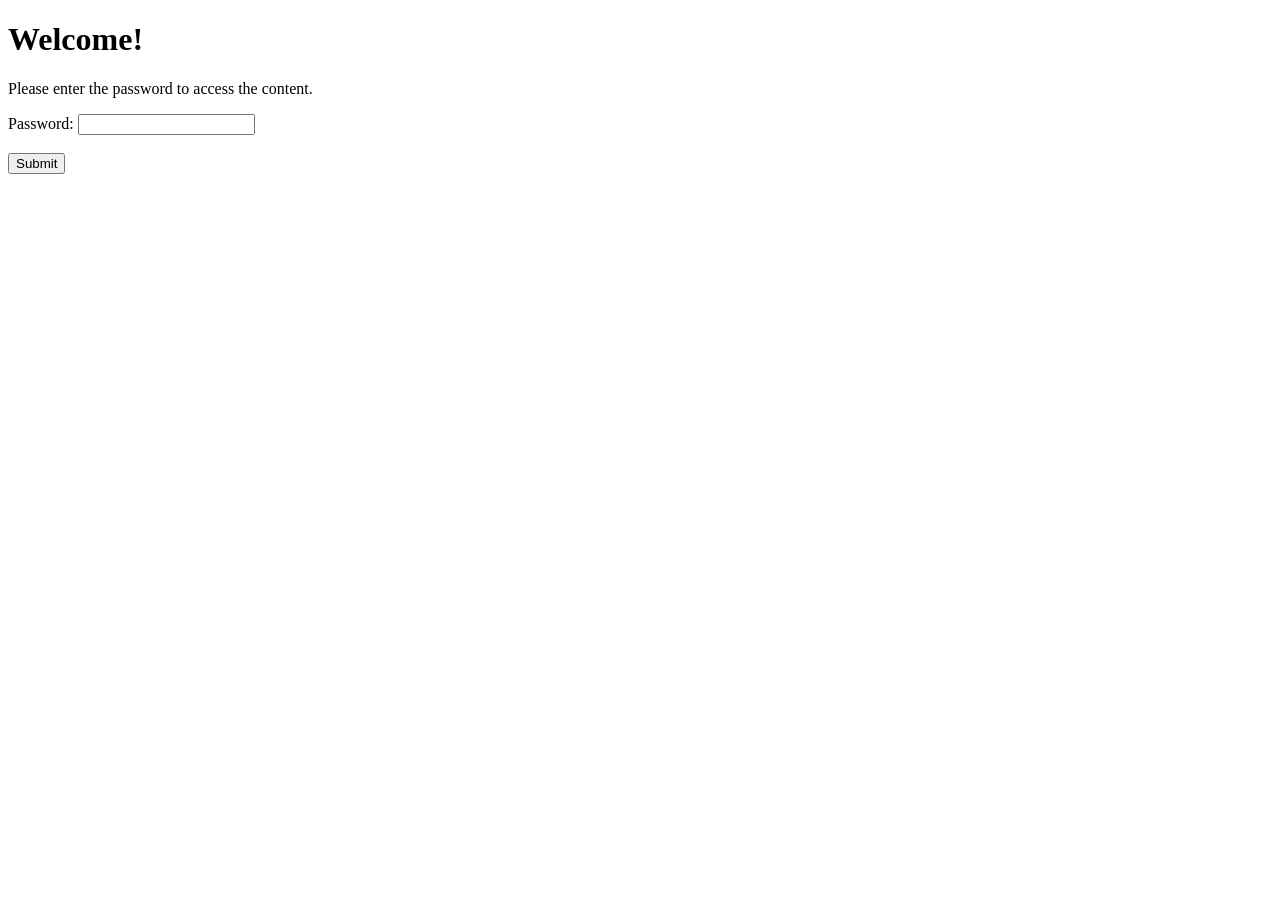
<file: index.html>
<!DOCTYPE html>
<html lang="en">
<head>
    <meta charset="UTF-8">
    <meta name="viewport" content="width=device-width, initial-scale=1.0">
    <title>PPH Group Inc. - Advanced Trucking solutions</title>
    <link rel="stylesheet" href="styles.css">
    <script>
        if (!localStorage.getItem('authenticated')) {
            window.location.href = 'password.html';
        }
    </script>
</head>
<body>
    <header>
        <div class="container">
            <nav>
                <div class="logo">PPH Group Inc.</div>
                <div class="nav-links">
                    <a href="index.html">Home</a>
                    <a href="about.html">About</a>
                    <a href="services.html">Services</a>
                    <a href="careers.html">Careers</a>
                    <a href="contact.html">Contact</a>
                    <a href="#" id="logout">Logout</a>
                </div>
            </nav>
        </div>
    </header>

    <main>
        <section class="hero">
            <div class="container">
                <h1>Trucking/logistics solutions</h1>
                <p>more info coming soon.</p>
                <a href="contact.html" class="btn">Get Started</a>
            </div>
        </section>

        <section class="features">
            <div class="container">
                <h2>Our Features</h2>
                <div class="feature-grid">
                    <div class="feature">
                        <h3>soon</h3>
                        <p>soon.</p>
                    </div>
                    <div class="feature">
                        <h3>soon</h3>
                        <p>soon.</p>
                    </div>
                    <div class="feature">
                        <h3>soon</h3>
                        <p>soon.</p>
                    </div>
                </div>
            </div>
        </section>
    </main>

    <footer>
        <div class="container">
            <div class="footer-content">
                <div class="footer-section">
                    <h3>PPH Group Inc.</h3>
                    <p>Advanced trucking solutions.</p>
                </div>
                <div class="footer-section">
                    <h3>Contact</h3>
                    <p>Email: info@pphgroupinc.com</p>
                    <p>Phone: (905) 781-6500</p>
                </div>
                <div class="footer-section">
                    <h3>Follow Us</h3>
                    <div class="social-links">
                        <a href="#">Twitter</a>
                        <a href="#">LinkedIn</a>
                        <a href="#">Facebook</a>
                    </div>
                </div>
            </div>
            <div class="copyright">
                <p>&copy; 2025 PPH Group Inc. All rights reserved.</p>
            </div>
        </div>
    </footer>

    <script>
        document.getElementById('logout').addEventListener('click', function(e) {
            e.preventDefault();
            localStorage.removeItem('authenticated');
            window.location.href = 'password.html';
        });
    </script>
</body>
</html>
</file>
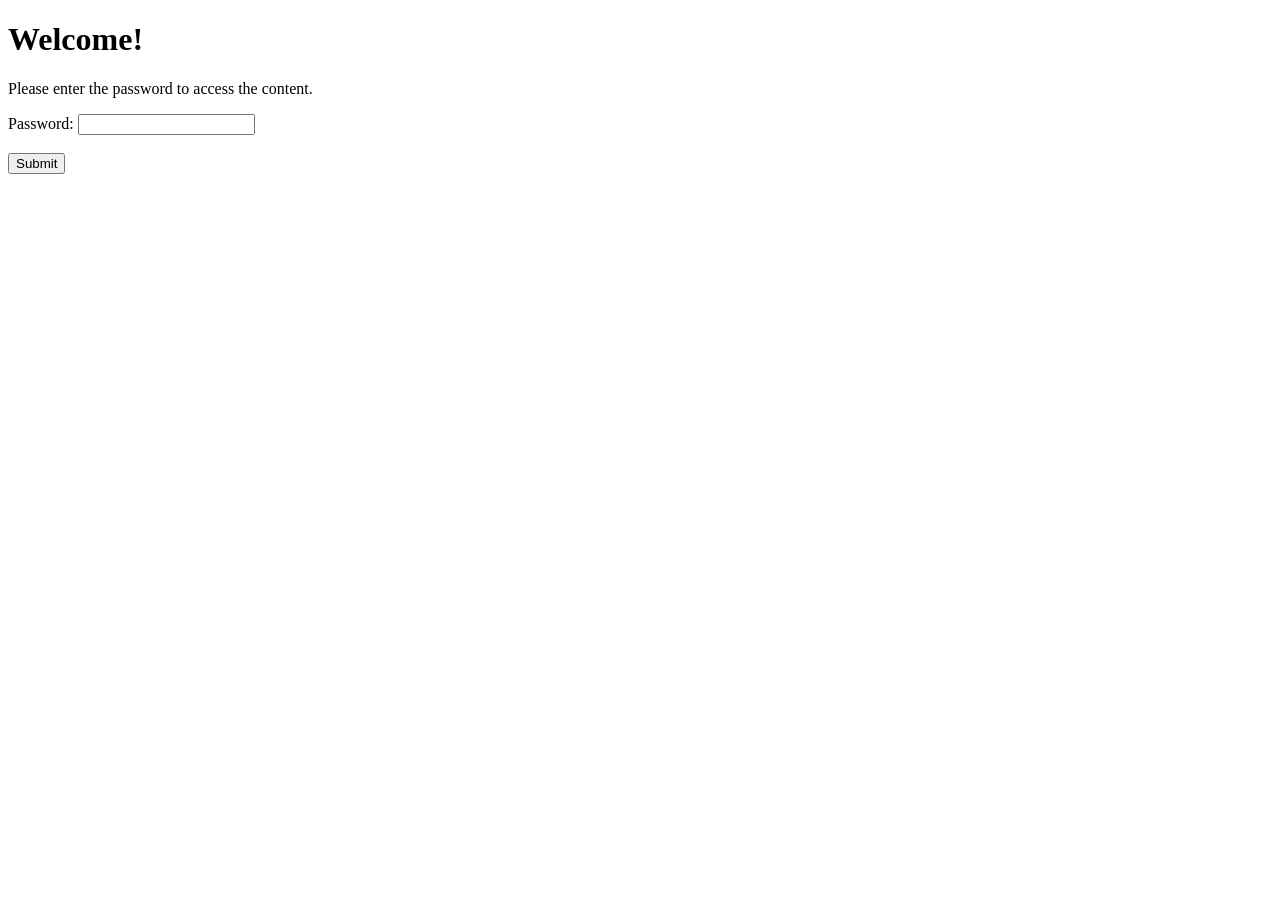
<file: about (1).html>
<!DOCTYPE html>
<html>
<head>
    <title>My Webpage</title>
    <script>
        if (!localStorage.getItem('authenticated')) {
            window.location.href = 'password.html';
        }
    </script>
</head>
<body>
    <h1>Welcome to My Webpage</h1>
    <p>This is some sample text.</p>
</body>
</html>
</file>
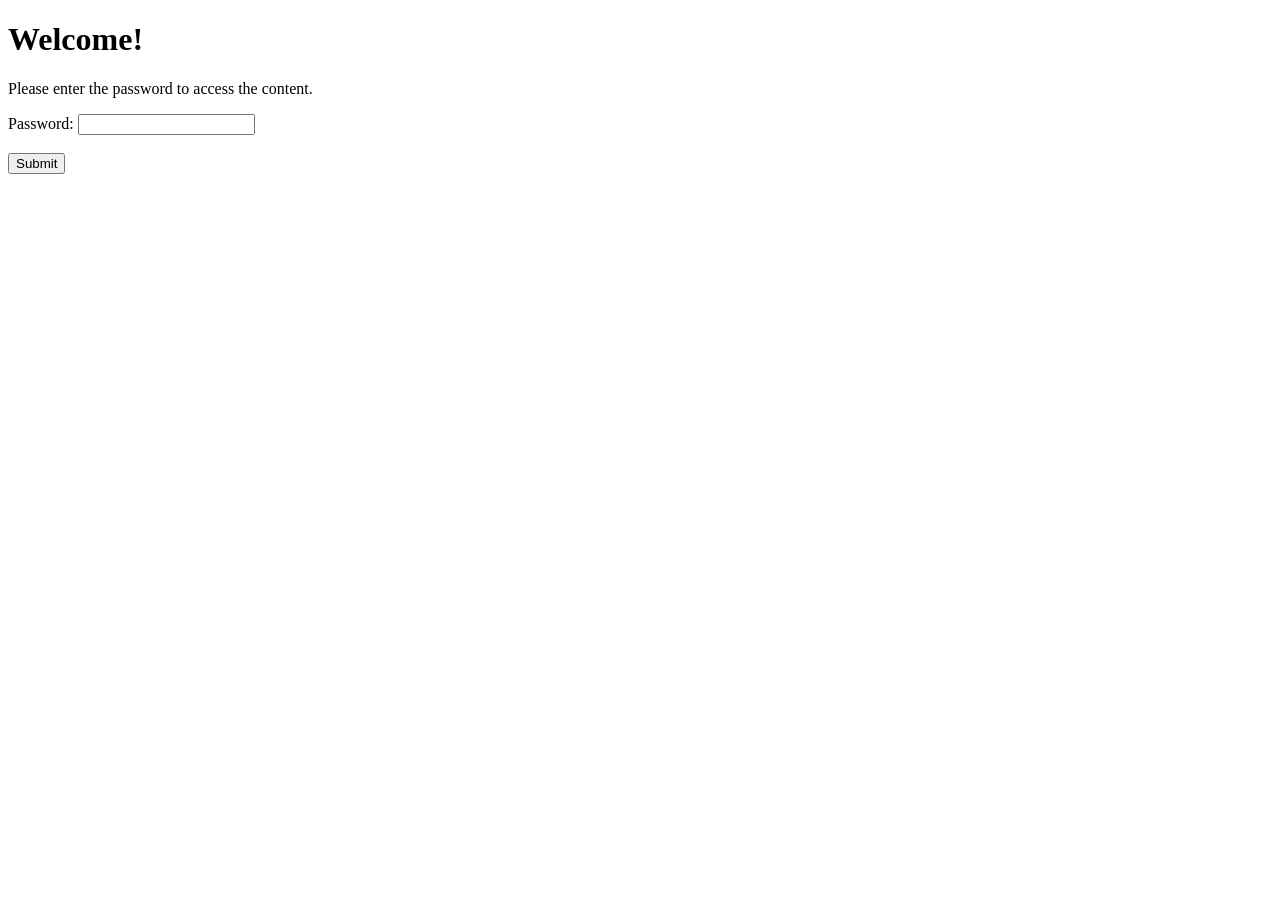
<file: about.html>
<!DOCTYPE html>
<html lang="en">
<head>
    <meta charset="UTF-8">
    <meta name="viewport" content="width=device-width, initial-scale=1.0">
    <title>About Us - PPH Group Inc.</title>
    <link rel="stylesheet" href="styles.css">
    <script>
        if (!localStorage.getItem('authenticated')) {
            window.location.href = 'password.html';
        }
    </script>
</head>
<body>
    <header>
        <div class="container">
            <nav>
                <div class="logo">PPH Group Inc.</div>
                <div class="nav-links">
                    <a href="index.html">Home</a>
                    <a href="about.html">About</a>
                    <a href="services.html">Services</a>
                    <a href="careers.html">Careers</a>
                    <a href="contact.html">Contact</a>
                    <a href="#" id="logout">Logout</a>
                </div>
            </nav>
        </div>
    </header>

    <main>
        <section class="about">
            <div class="container">
                <h1>About PPH Group Inc.</h1>
                <p>PPH Group Inc. </p>
                
                <h2>Our Mission</h2>
                <p>soon</p>
                
                <h2>Our Vision</h2>
                <p>soon</p>
                
                <h2>Our Values</h2>
                <ul>
                    <li><strong>Innovation:</strong> soon.</li>
                    <li><strong>Integrity:</strong> soon</li>
                    <li><strong>Customer-Centric:</strong> soon</li>
                    <li><strong>Excellence:</strong>soon</li>
                    <li><strong>Collaboration:</strong> soon</li>
                </ul>
                
                <h2>Our Team</h2>
                <p>soon</p>
                
                <h2>Our History</h2>
                <p>soon</p>
            </div>
        </section>
    </main>

    <footer>
        <div class="container">
            <div class="footer-content">
                <div class="footer-section">
                    <h3>PPH Group Inc.</h3>
                    <p>soon</p>
                </div>
                <div class="footer-section">
                    <h3>Contact</h3>
                    <p>Email: info@pphgroupinc.com</p>
                    <p>Phone: (555) 123-4567</p>
                </div>
                <div class="footer-section">
                    <h3>Follow Us</h3>
                    <div class="social-links">
                        <a href="#">Twitter</a>
                        <a href="#">LinkedIn</a>
                        <a href="#">Facebook</a>
                    </div>
                </div>
            </div>
            <div class="copyright">
                <p>&copy; 2025 PPH Group Inc. All rights reserved.</p>
            </div>
        </div>
    </footer>

    <script>
        document.getElementById('logout').addEventListener('click', function(e) {
            e.preventDefault();
            localStorage.removeItem('authenticated');
            window.location.href = 'password.html';
        });
    </script>
</body>
</html>
</file>
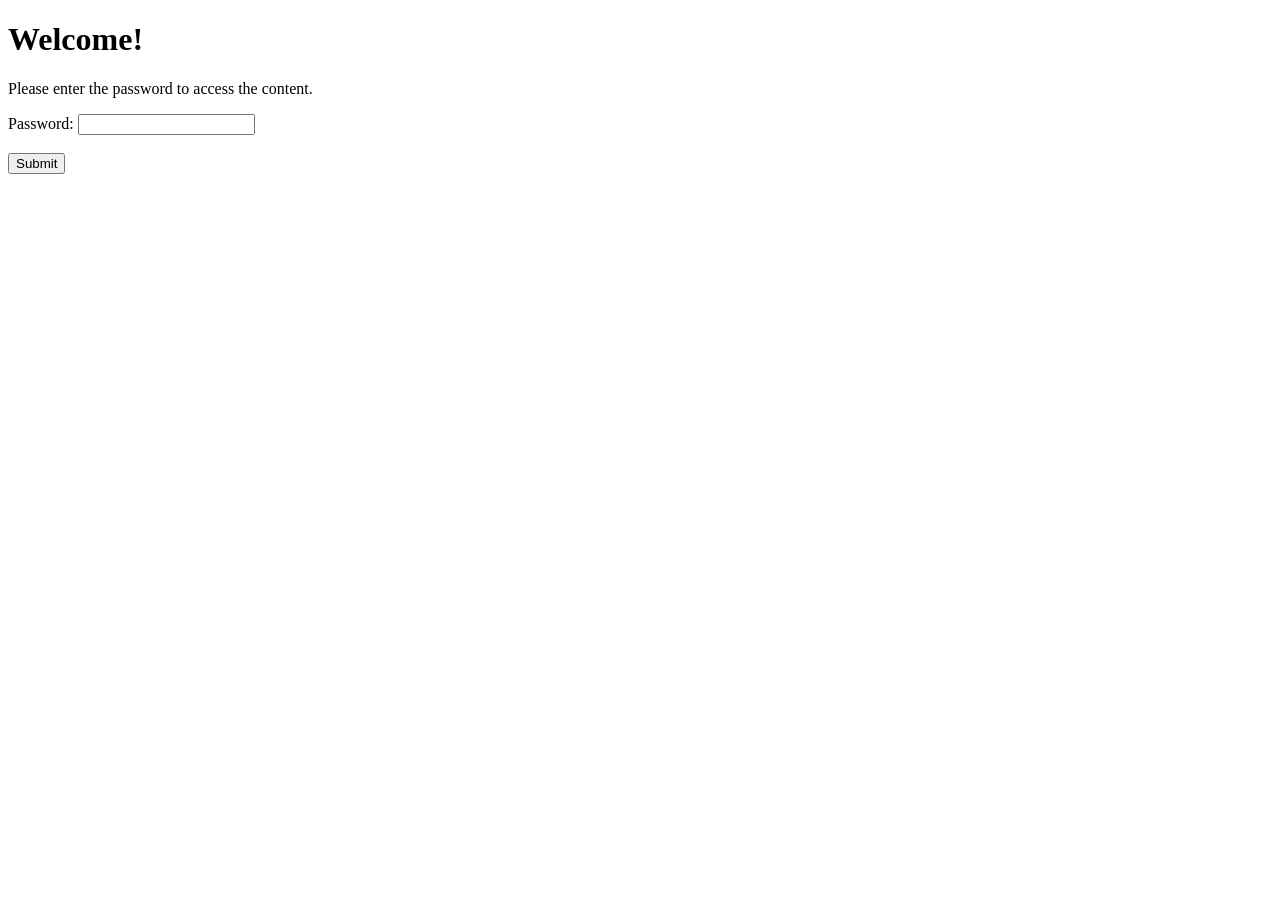
<file: careers.html>
<!DOCTYPE html>
<html lang="en">
<head>
    <meta charset="UTF-8">
    <meta name="viewport" content="width=device-width, initial-scale=1.0">
    <title>Careers - PPH Group Inc.</title>
    <link rel="stylesheet" href="styles.css">
    <script>
        if (!localStorage.getItem('authenticated')) {
            window.location.href = 'password.html';
        }
    </script>
</head>
<body>
    <header>
        <div class="container">
            <nav>
                <div class="logo">PPH Group Inc.</div>
                <div class="nav-links">
                    <a href="index.html">Home</a>
                    <a href="about.html">About</a>
                    <a href="services.html">Services</a>
                    <a href="careers.html">Careers</a>
                    <a href="contact.html">Contact</a>
                    <a href="#" id="logout">Logout</a>
                </div>
            </nav>
        </div>
    </header>

    <main>
        <section class="careers">
            <div class="container">
                <h1>Join Our Team</h1>
                <p>At PPH Group Inc., we're always looking for talented individuals to join our growing team. If you're passionate about technology and innovation, we want to hear from you!</p>
                
                <h2>Why Work With Us?</h2>
                <ul>
                    <li>Innovative work environment</li>
                    <li>Competitive salary and benefits</li>
                    <li>Opportunities for professional growth</li>
                    <li>Collaborative and inclusive culture</li>
                    <li>Work on cutting-edge tracking technologies</li>
                </ul>
                
                <h2>Open Positions</h2>
                <div class="job-listings">
                    <div class="job">
                        <h3>Software Engineer</h3>
                        <p>We're seeking a talented software engineer to help develop our next-generation tracking solutions.</p>
                        <a href="#" class="btn">Apply Now</a>
                    </div>
                    <div class="job">
                        <h3>Data Analyst</h3>
                        <p>Join our analytics team to help derive insights from our vast tracking data.</p>
                        <a href="#" class="btn">Apply Now</a>
                    </div>
                    <div class="job">
                        <h3>Sales Representative</h3>
                        <p>Help us grow our business by bringing our innovative solutions to new clients.</p>
                        <a href="#" class="btn">Apply Now</a>
                    </div>
                </div>
                
                <h2>Application Process</h2>
                <ol>
                    <li>Review our open positions and select the role you're interested in.</li>
                    <li>Click the "Apply Now" button to start your application.</li>
                    <li>Fill out the application form, including your contact information and work history.</li>
                    <li>Upload your resume and a cover letter.</li>
                    <li>Our HR team will review your application and contact you if there's a good fit.</li>
                    <li>If selected, you'll be invited for interviews and further assessments.</li>
                </ol>
                
                <p>Don't see a position that fits your skills? We're always interested in hearing from talented individuals. Send your resume to careers@pphgroup.com with a brief explanation of how you could contribute to our team.</p>
            </div>
        </section>
    </main>

    <footer>
        <div class="container">
            <div class="footer-content">
                <div class="footer-section">
                    <h3>PPH Group Inc.</h3>
                    <p>Advanced tracking solutions for modern businesses.</p>
                </div>
                <div class="footer-section">
                    <h3>Contact</h3>
                    <p>Email: info@pphgroup.com</p>
                    <p>Phone: (555) 123-4567</p>
                </div>
                <div class="footer-section">
                    <h3>Follow Us</h3>
                    <div class="social-links">
                        <a href="#">Twitter</a>
                        <a href="#">LinkedIn</a>
                        <a href="#">Facebook</a>
                    </div>
                </div>
            </div>
            <div class="copyright">
                <p>&copy; 2025 PPH Group Inc. All rights reserved.</p>
            </div>
        </div>
    </footer>

    <script>
        document.getElementById('logout').addEventListener('click', function(e) {
            e.preventDefault();
            localStorage.removeItem('authenticated');
            window.location.href = 'password.html';
        });
    </script>
</body>
</html>
</file>
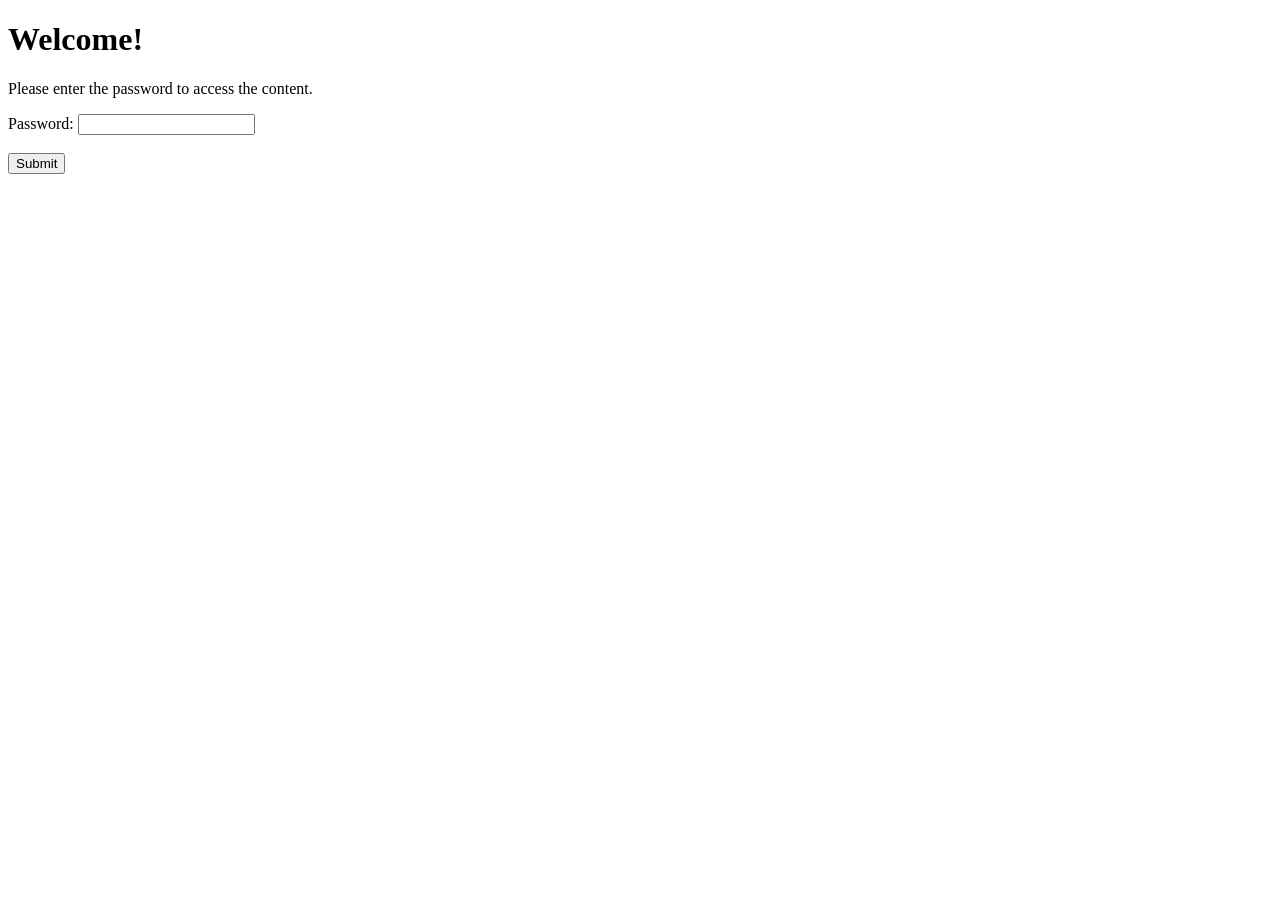
<file: contact (1).html>
<!DOCTYPE html>
<html>
<head>
    <title>My Web Page</title>
    <script>
        if (!localStorage.getItem('authenticated')) {
            window.location.href = 'password.html';
        }
    </script>
</head>
<body>

    <h1>Welcome to My Web Page</h1>

    <p>This is some sample text.</p>

</body>
</html>
</file>
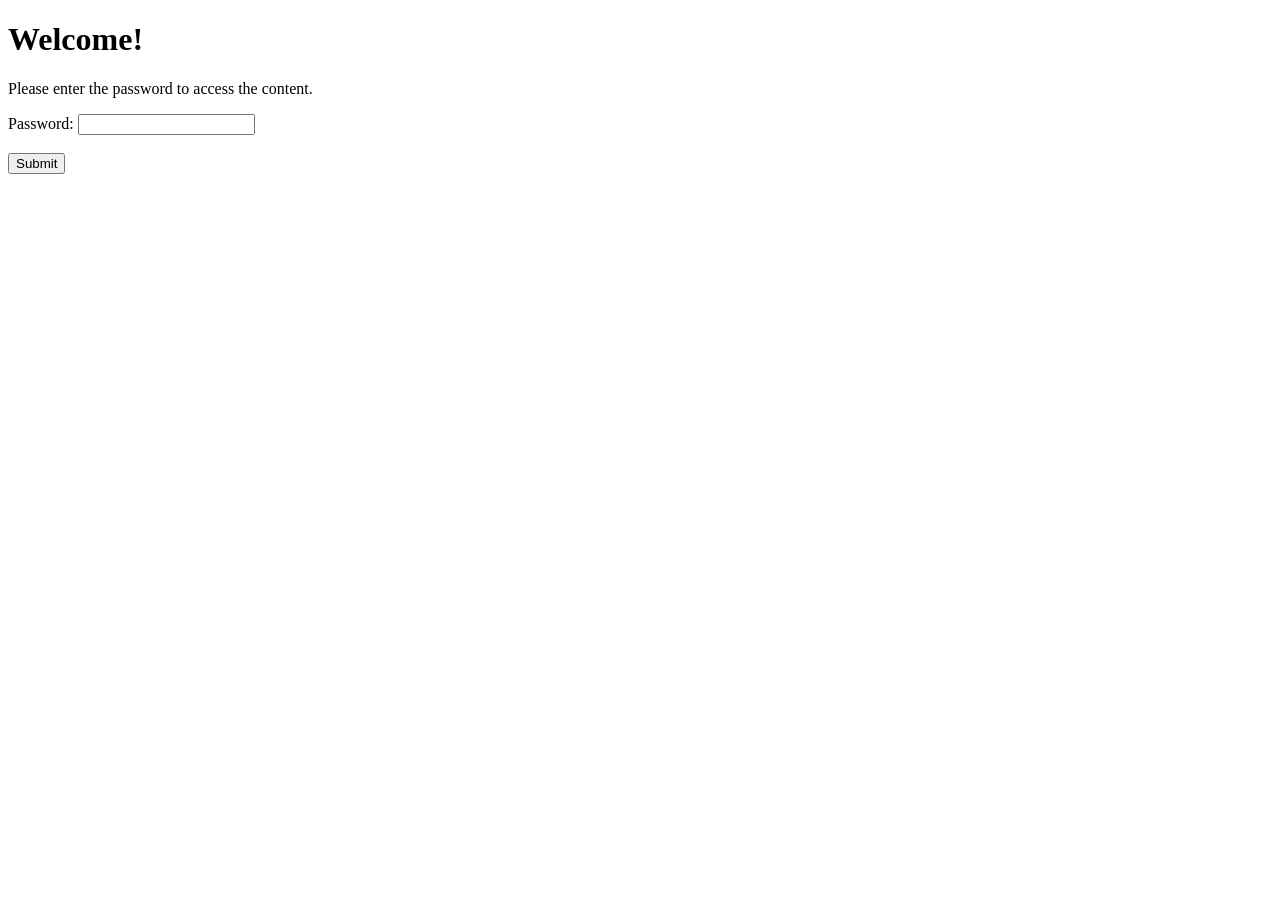
<file: contact.html>
<!DOCTYPE html>
<html lang="en">
<head>
    <meta charset="UTF-8">
    <meta name="viewport" content="width=device-width, initial-scale=1.0">
    <title>Contact Us - PPH Group Inc.</title>
    <link rel="stylesheet" href="styles.css">
    <script>
        if (!localStorage.getItem('authenticated')) {
            window.location.href = 'password.html';
        }
    </script>
</head>
<body>
    <header>
        <div class="container">
            <nav>
                <div class="logo">PPH Group Inc.</div>
                <div class="nav-links">
                    <a href="index.html">Home</a>
                    <a href="about.html">About</a>
                    <a href="services.html">Services</a>
                    <a href="careers.html">Careers</a>
                    <a href="contact.html">Contact</a>
                    <a href="#" id="logout">Logout</a>
                </div>
            </nav>
        </div>
    </header>

    <main>
        <section class="contact">
            <div class="container">
                <h1>Contact Us</h1>
                <p>We'd love to hear from you. Please fill out the form below or use our contact information to get in touch.</p>
                <div class="contact-content">
                    <div class="contact-form">
                        <h2>Send us a message</h2>
                        <form id="contact-form">
                            <div class="form-group">
                                <label for="name">Name</label>
                                <input type="text" id="name" name="name" required>
                            </div>
                            <div class="form-group">
                                <label for="email">Email</label>
                                <input type="email" id="email" name="email" required>
                            </div>
                            <div class="form-group">
                                <label for="subject">Subject</label>
                                <input type="text" id="subject" name="subject" required>
                            </div>
                            <div class="form-group">
                                <label for="message">Message</label>
                                <textarea id="message" name="message" rows="4" required></textarea>
                            </div>
                            <button type="submit" class="btn">Send Message</button>
                        </form>
                    </div>
                    <div class="contact-info">
                        <h2>Contact Information</h2>
                        <p><strong>Address:</strong> soon</p>
                        <p><strong>Phone:</strong> (555) 123-4567</p>
                        <p><strong>Email:</strong> info@pphgroup.com</p>
                        <h3>Business Hours</h3>
                        <p>Monday - Friday: 9:00 AM - 5:00 PM</p>
                        <p>Saturday - Sunday: Closed</p>
                    </div>
                </div>
            </div>
        </section>
    </main>

    <footer>
        <div class="container">
            <div class="footer-content">
                <div class="footer-section">
                    <h3>PPH Group Inc.</h3>
                    <p>soon.</p>
                </div>
                <div class="footer-section">
                    <h3>Contact</h3>
                    <p>Email: info@pphgroupinc.com</p>
                    <p>Phone: 905 781 6500</p>
                </div>
                <div class="footer-section">
                    <h3>Follow Us</h3>
                    <div class="social-links">
                        <a href="#">Twitter</a>
                        <a href="#">LinkedIn</a>
                        <a href="#">Facebook</a>
                    </div>
                </div>
            </div>
            <div class="copyright">
                <p>&copy; 2025 PPH Group Inc. All rights reserved.</p>
            </div>
        </div>
    </footer>

    <script>
        document.getElementById('logout').addEventListener('click', function(e) {
            e.preventDefault();
            localStorage.removeItem('authenticated');
            window.location.href = 'password.html';
        });

        document.getElementById('contact-form').addEventListener('submit', function(e) {
            e.preventDefault();
            alert('Thank you for your message. We\'ll be in touch soon!');
            this.reset();
        });
    </script>
</body>
</html>
</file>
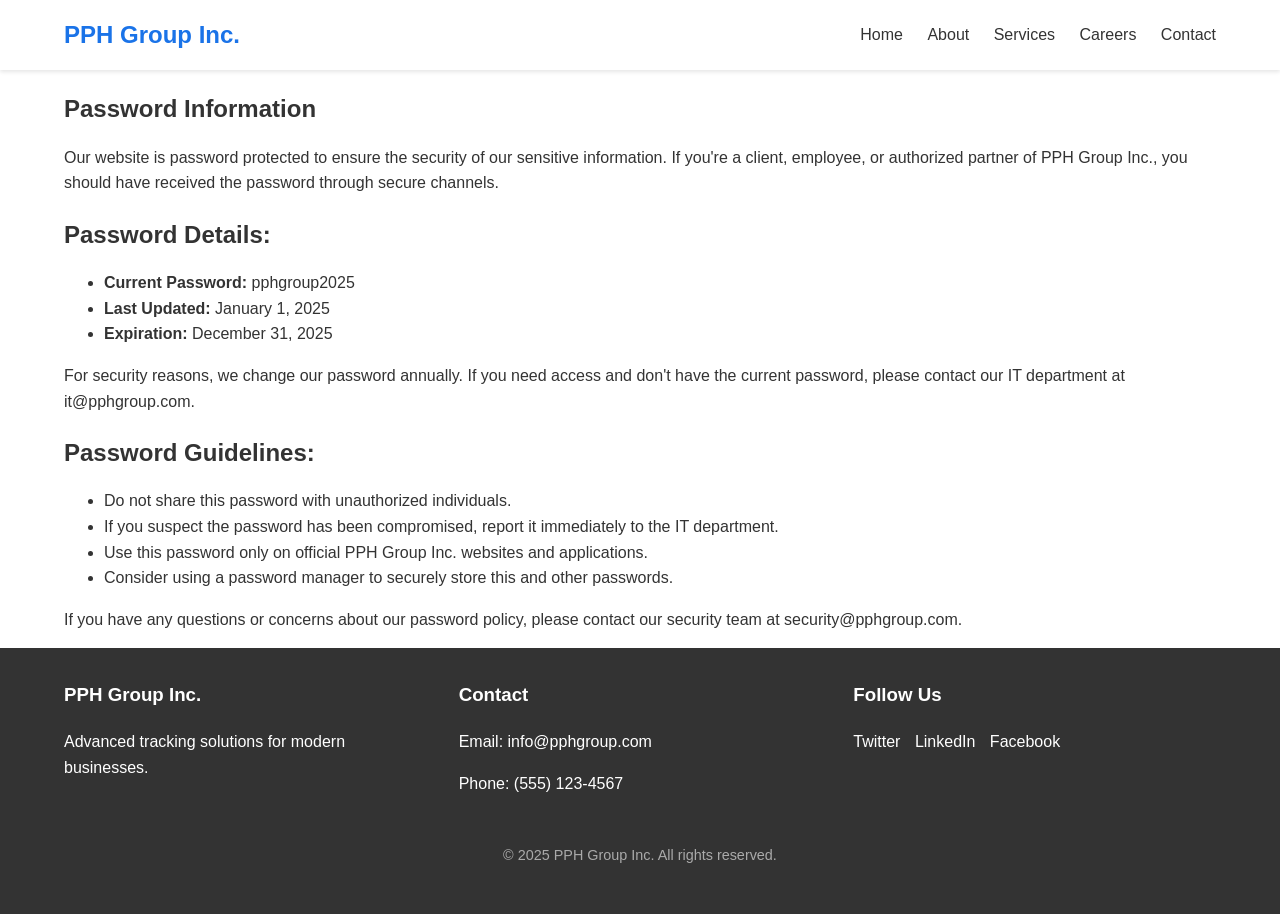
<file: password-info.html>
<!DOCTYPE html>
<html lang="en">
<head>
    <meta charset="UTF-8">
    <meta name="viewport" content="width=device-width, initial-scale=1.0">
    <title>Password Information - PPH Group Inc.</title>
    <link rel="stylesheet" href="styles.css">
</head>
<body>
    <header>
        <div class="container">
            <nav>
                <div class="logo">PPH Group Inc.</div>
                <div class="nav-links">
                    <a href="index.html">Home</a>
                    <a href="about.html">About</a>
                    <a href="services.html">Services</a>
                    <a href="careers.html">Careers</a>
                    <a href="contact.html">Contact</a>
                </div>
            </nav>
        </div>
    </header>

    <main>
        <section class="password-info">
            <div class="container">
                <h1>Password Information</h1>
                <p>Our website is password protected to ensure the security of our sensitive information. If you're a client, employee, or authorized partner of PPH Group Inc., you should have received the password through secure channels.</p>
                <h2>Password Details:</h2>
                <ul>
                    <li><strong>Current Password:</strong> pphgroup2025</li>
                    <li><strong>Last Updated:</strong> January 1, 2025</li>
                    <li><strong>Expiration:</strong> December 31, 2025</li>
                </ul>
                <p>For security reasons, we change our password annually. If you need access and don't have the current password, please contact our IT department at it@pphgroup.com.</p>
                <h2>Password Guidelines:</h2>
                <ul>
                    <li>Do not share this password with unauthorized individuals.</li>
                    <li>If you suspect the password has been compromised, report it immediately to the IT department.</li>
                    <li>Use this password only on official PPH Group Inc. websites and applications.</li>
                    <li>Consider using a password manager to securely store this and other passwords.</li>
                </ul>
                <p>If you have any questions or concerns about our password policy, please contact our security team at security@pphgroup.com.</p>
            </div>
        </section>
    </main>

    <footer>
        <div class="container">
            <div class="footer-content">
                <div class="footer-section">
                    <h3>PPH Group Inc.</h3>
                    <p>Advanced tracking solutions for modern businesses.</p>
                </div>
                <div class="footer-section">
                    <h3>Contact</h3>
                    <p>Email: info@pphgroup.com</p>
                    <p>Phone: (555) 123-4567</p>
                </div>
                <div class="footer-section">
                    <h3>Follow Us</h3>
                    <div class="social-links">
                        <a href="#">Twitter</a>
                        <a href="#">LinkedIn</a>
                        <a href="#">Facebook</a>
                    </div>
                </div>
            </div>
            <div class="copyright">
                <p>&copy; 2025 PPH Group Inc. All rights reserved.</p>
            </div>
        </div>
    </footer>
</body>
</html>
</file>
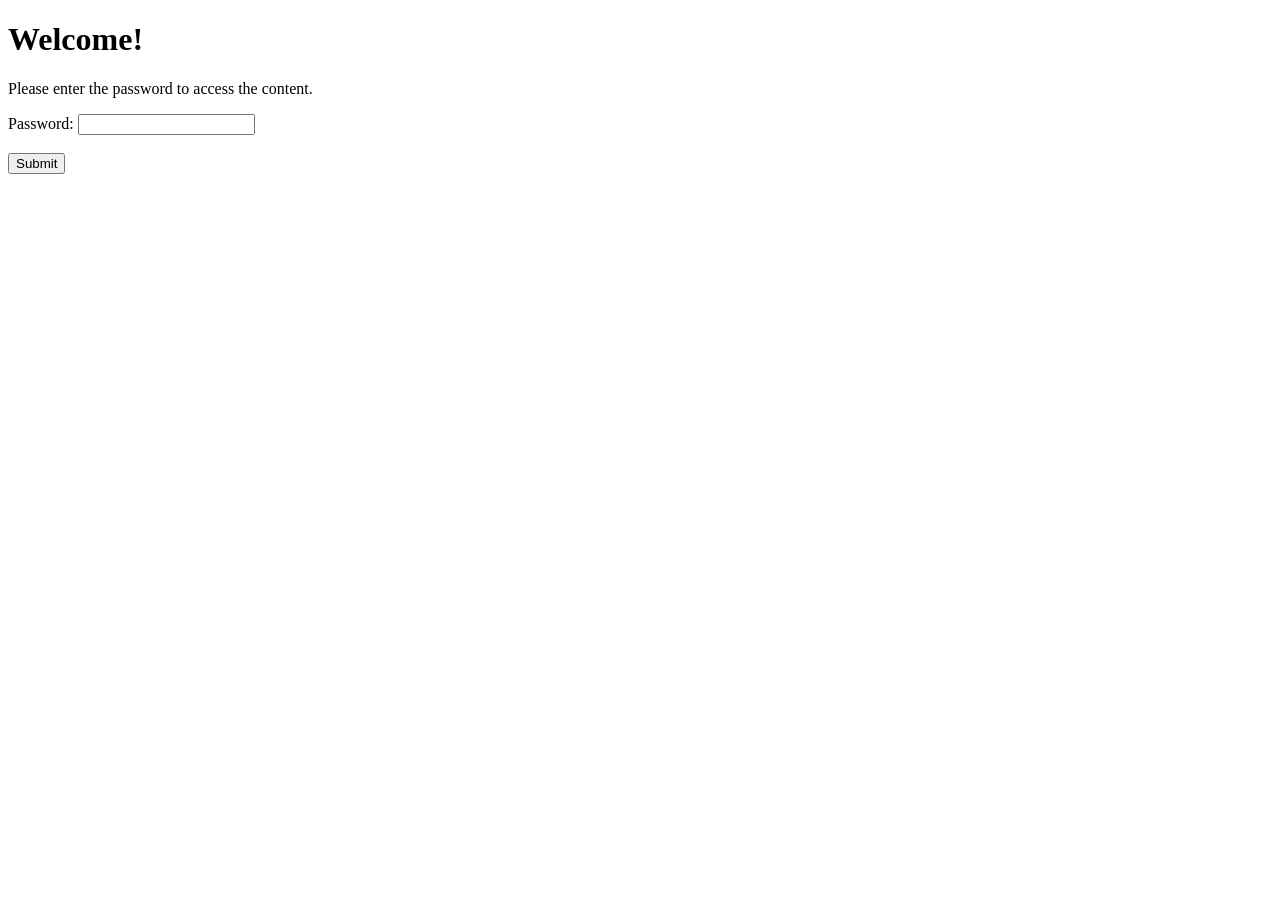
<file: password.html>
<!DOCTYPE html>
<html>
<head>
<title>Password Protected Page</title>
</head>
<body>

<h1>Welcome!</h1>
<p>Please enter the password to access the content.</p>

<form id="password-form">
  <label for="password">Password:</label>
  <input type="password" id="password"><br><br>
  <input type="submit" value="Submit">
</form>

<script>
document.getElementById('password-form').addEventListener('submit', function(e) {
    e.preventDefault();
    const password = document.getElementById('password').value;
    if (password === 'pphgroup2025') {
        localStorage.setItem('authenticated', 'true');
        window.location.href = 'index.html';
    } else {
        alert('Incorrect password. Please try again.');
    }
});
</script>

</body>
</html>
</file>
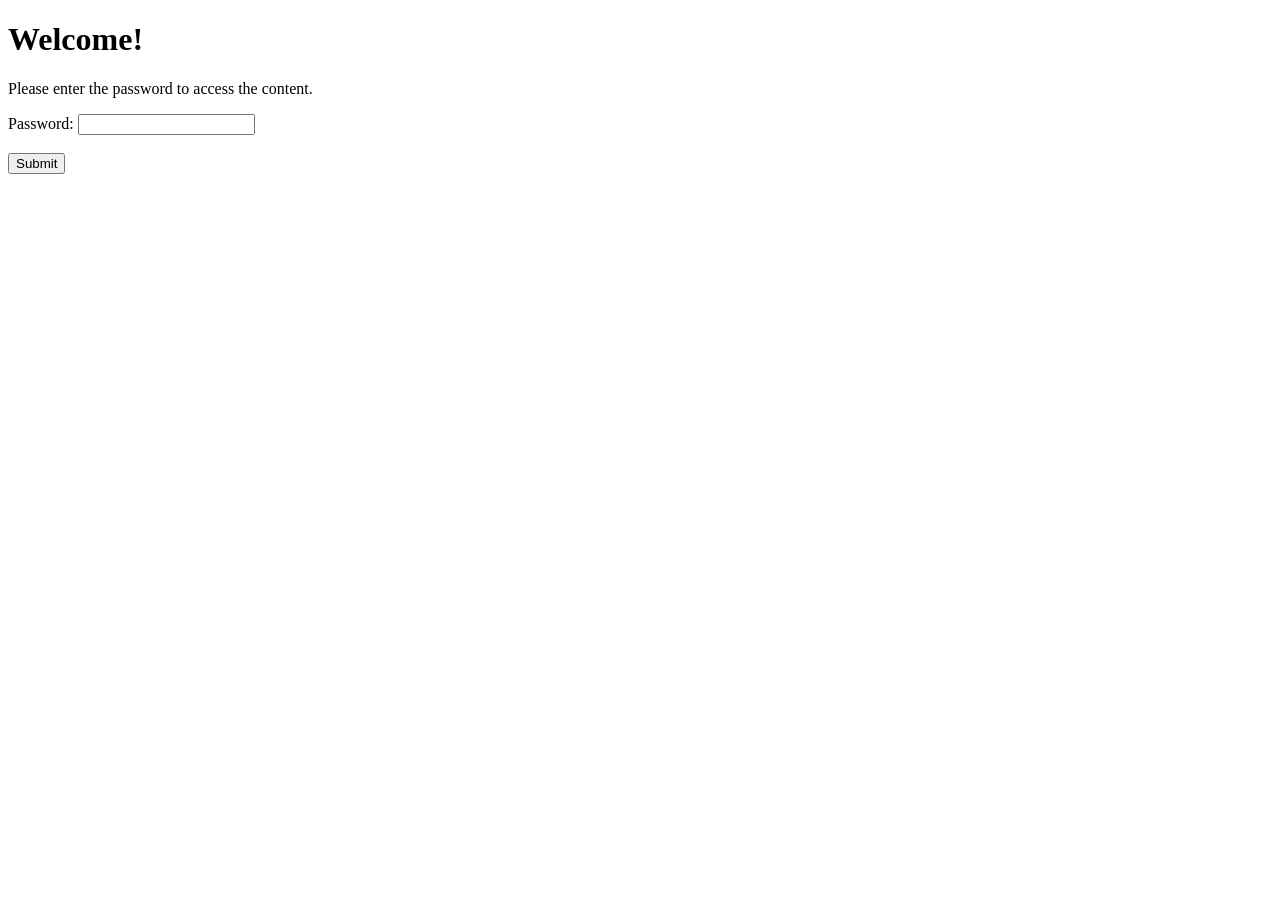
<file: services.html>
<!DOCTYPE html>
<html lang="en">
<head>
    <meta charset="UTF-8">
    <meta name="viewport" content="width=device-width, initial-scale=1.0">
    <title>Our Services - PPH Group Inc.</title>
    <link rel="stylesheet" href="styles.css">
    <script>
        if (!localStorage.getItem('authenticated')) {
            window.location.href = 'password.html';
        }
    </script>
</head>
<body>
    <header>
        <div class="container">
            <nav>
                <div class="logo">PPH Group Inc.</div>
                <div class="nav-links">
                    <a href="index.html">Home</a>
                    <a href="about.html">About</a>
                    <a href="services.html">Services</a>
                    <a href="careers.html">Careers</a>
                    <a href="contact.html">Contact</a>
                    <a href="#" id="logout">Logout</a>
                </div>
            </nav>
        </div>
    </header>

    <main>
        <section class="services">
            <div class="container">
                <h1>Our Services</h1>
                <p>soon</p>
                
                <div class="service-grid">
                    <div class="service">
                        <h2>Asset Tracking</h2>
                        <p>soon</p>
                        <ul>
                            <li>soon</li>
                            <li>soon</li>
                            <li>soon</li>
                            <li>soon</li>
                        </ul>
                    </div>
                    <div class="service">
                        <h2>soon</h2>
                        <p>soon</p>
                        <ul>
                            <li>soon</li>
                        </ul>
                    </div>
                    <div class="service">
                        <h2>soon</h2>
                        <p>soon</p>
                        <ul>
                            <li>soon</li>
                        </ul>
                    </div>
                    <div class="service">
                        <h2>soon</h2>
                        <p>soon</p>
                        <ul>
                            <li>soon</li>
                            <li>soon</li>
                            <li>soon</li>
                            <li>soon</li>
                        </ul>
                    </div>
                </div>
            </div>
        </section>
    </main>

    <footer>
        <div class="container">
            <div class="footer-content">
                <div class="footer-section">
                    <h3>PPH Group Inc.</h3>
                    <p>soon</p>
                </div>
                <div class="footer-section">
                    <h3>Contact</h3>
                    <p>Email: info@pphgroupinc.com</p>
                    <p>Phone: (555) 123-4567</p>
                </div>
                <div class="footer-section">
                    <h3>Follow Us</h3>
                    <div class="social-links">
                        <a href="#">Twitter</a>
                        <a href="#">LinkedIn</a>
                        <a href="#">Facebook</a>
                    </div>
                </div>
            </div>
            <div class="copyright">
                <p>&copy; 2025 PPH Group Inc. All rights reserved.</p>
            </div>
        </div>
    </footer>

    <script>
        document.getElementById('logout').addEventListener('click', function(e) {
            e.preventDefault();
            localStorage.removeItem('authenticated');
            window.location.href = 'password.html';
        });
    </script>
</body>
</html>
</file>
<file: styles.css>
body, html {
    margin: 0;
    padding: 0;
    font-family: Arial, sans-serif;
    line-height: 1.6;
    color: #333;
}
.container {
    width: 90%;
    max-width: 1200px;
    margin: 0 auto;
    padding: 0 20px;
}
header {
    background-color: #fff;
    box-shadow: 0 2px 4px rgba(0,0,0,0.1);
    padding: 1rem 0;
}
nav {
    display: flex;
    justify-content: space-between;
    align-items: center;
}
.logo {
    font-size: 1.5rem;
    font-weight: bold;
    color: #1a73e8;
}
.nav-links a {
    margin-left: 20px;
    text-decoration: none;
    color: #333;
}
.hero {
    background-color: #1a73e8;
    color: #fff;
    padding: 4rem 0;
    text-align: center;
}
.hero h1 {
    font-size: 2.5rem;
    margin-bottom: 1rem;
}
.btn {
    display: inline-block;
    background-color: #fff;
    color: #1a73e8;
    padding: 0.75rem 1.5rem;
    text-decoration: none;
    border-radius: 5px;
    font-weight: bold;
    transition: background-color 0.3s ease;
}
.btn:hover {
    background-color: #f0f0f0;
}
.features, .about, .services, .careers, .contact {
    padding: 4rem 0;
}
.features, .careers {
    background-color: #f9f9f9;
}
h1, h2 {
    margin-bottom: 1rem;
}
.feature-grid, .service-grid {
    display: grid;
    grid-template-columns: repeat(auto-fit, minmax(250px, 1fr));
    gap: 2rem;
}
.feature, .service, .job {
    background-color: #fff;
    padding: 1.5rem;
    border-radius: 5px;
    box-shadow: 0 2px 4px rgba(0,0,0,0.1);
}
form {
    max-width: 500px;
    margin: 0 auto;
}
.form-group {
    margin-bottom: 1rem;
}
label {
    display: block;
    margin-bottom: 0.5rem;
}
input, textarea {
    width: 100%;
    padding: 0.5rem;
    border: 1px solid #ddd;
    border-radius: 4px;
}
footer {
    background-color: #333;
    color: #fff;
    padding: 2rem 0;
}
.footer-content {
    display: grid;
    grid-template-columns: repeat(auto-fit, minmax(200px, 1fr));
    gap: 2rem;
}
.footer-section h3 {
    margin-top: 0;
}
.social-links a {
    color: #fff;
    margin-right: 10px;
    text-decoration: none;
}
.copyright {
    margin-top: 2rem;
    text-align: center;
    font-size: 0.9rem;
    color: #aaa;
}
</file>
